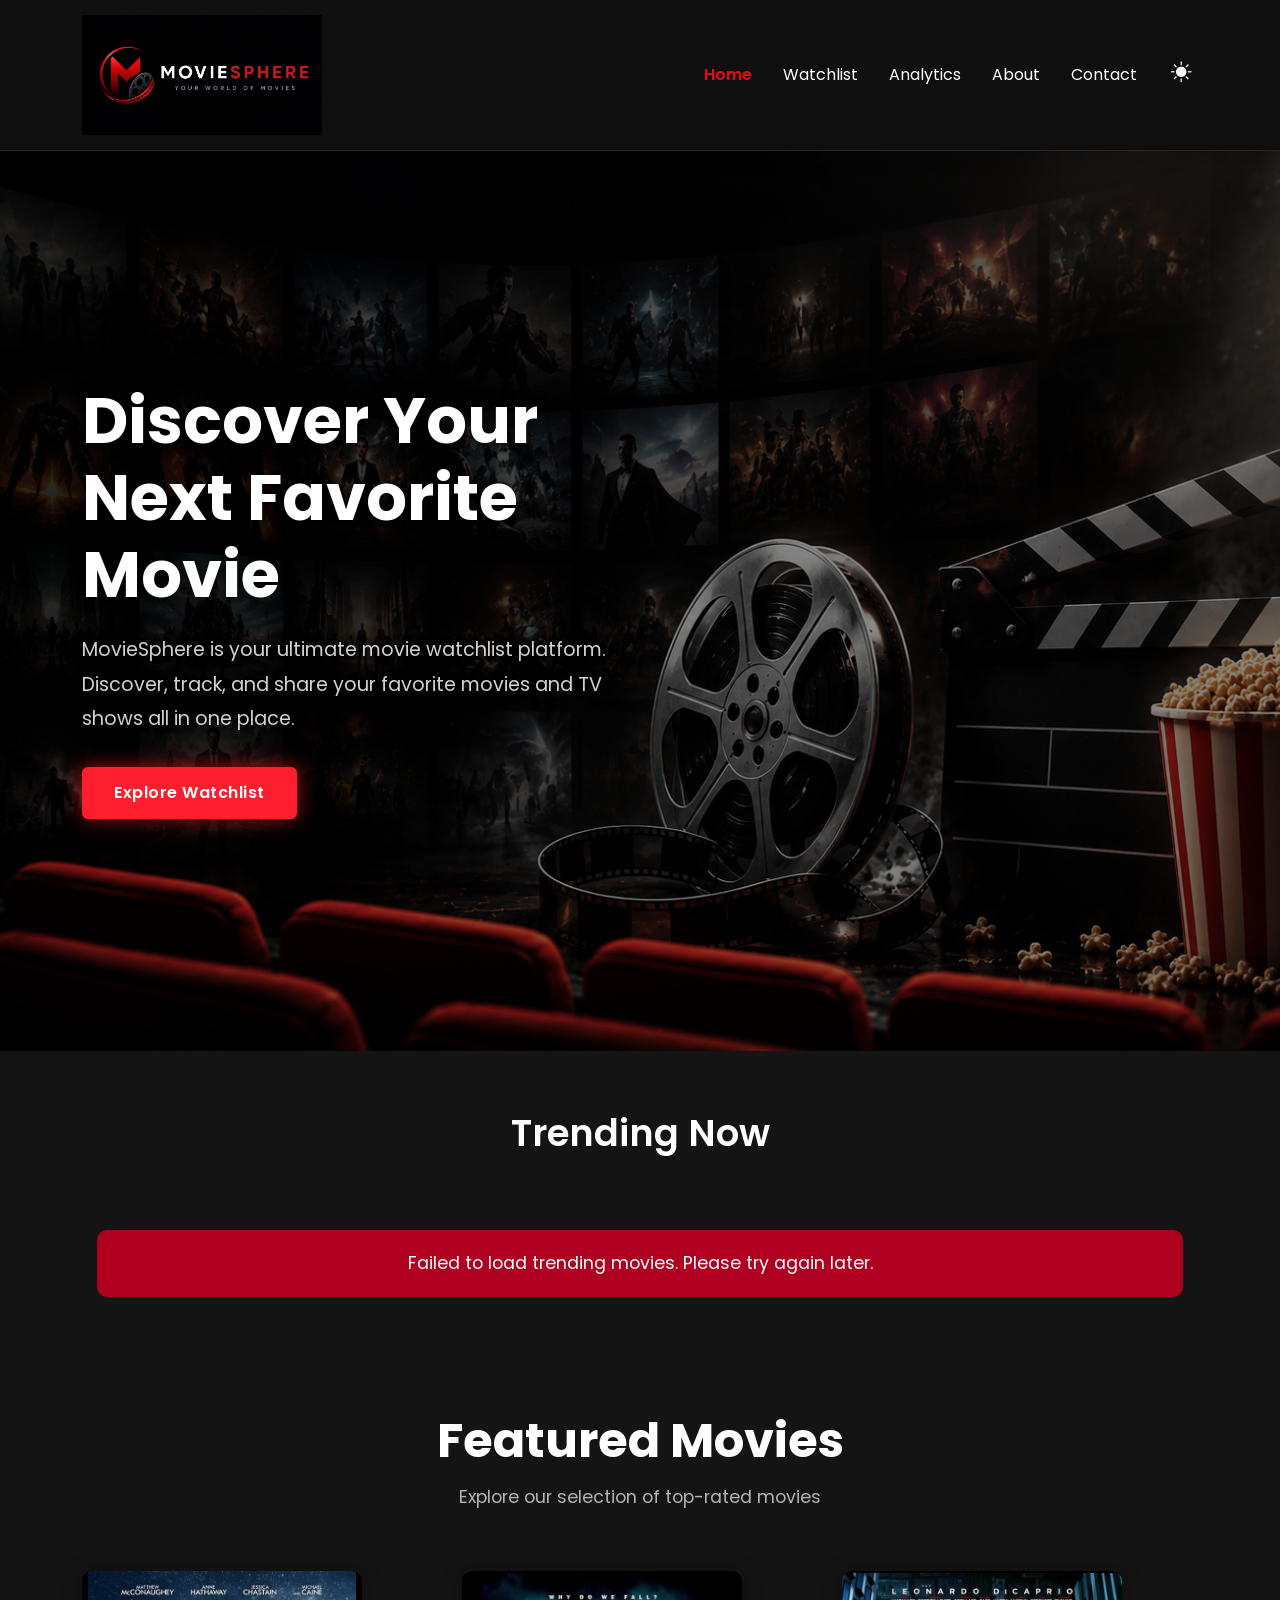
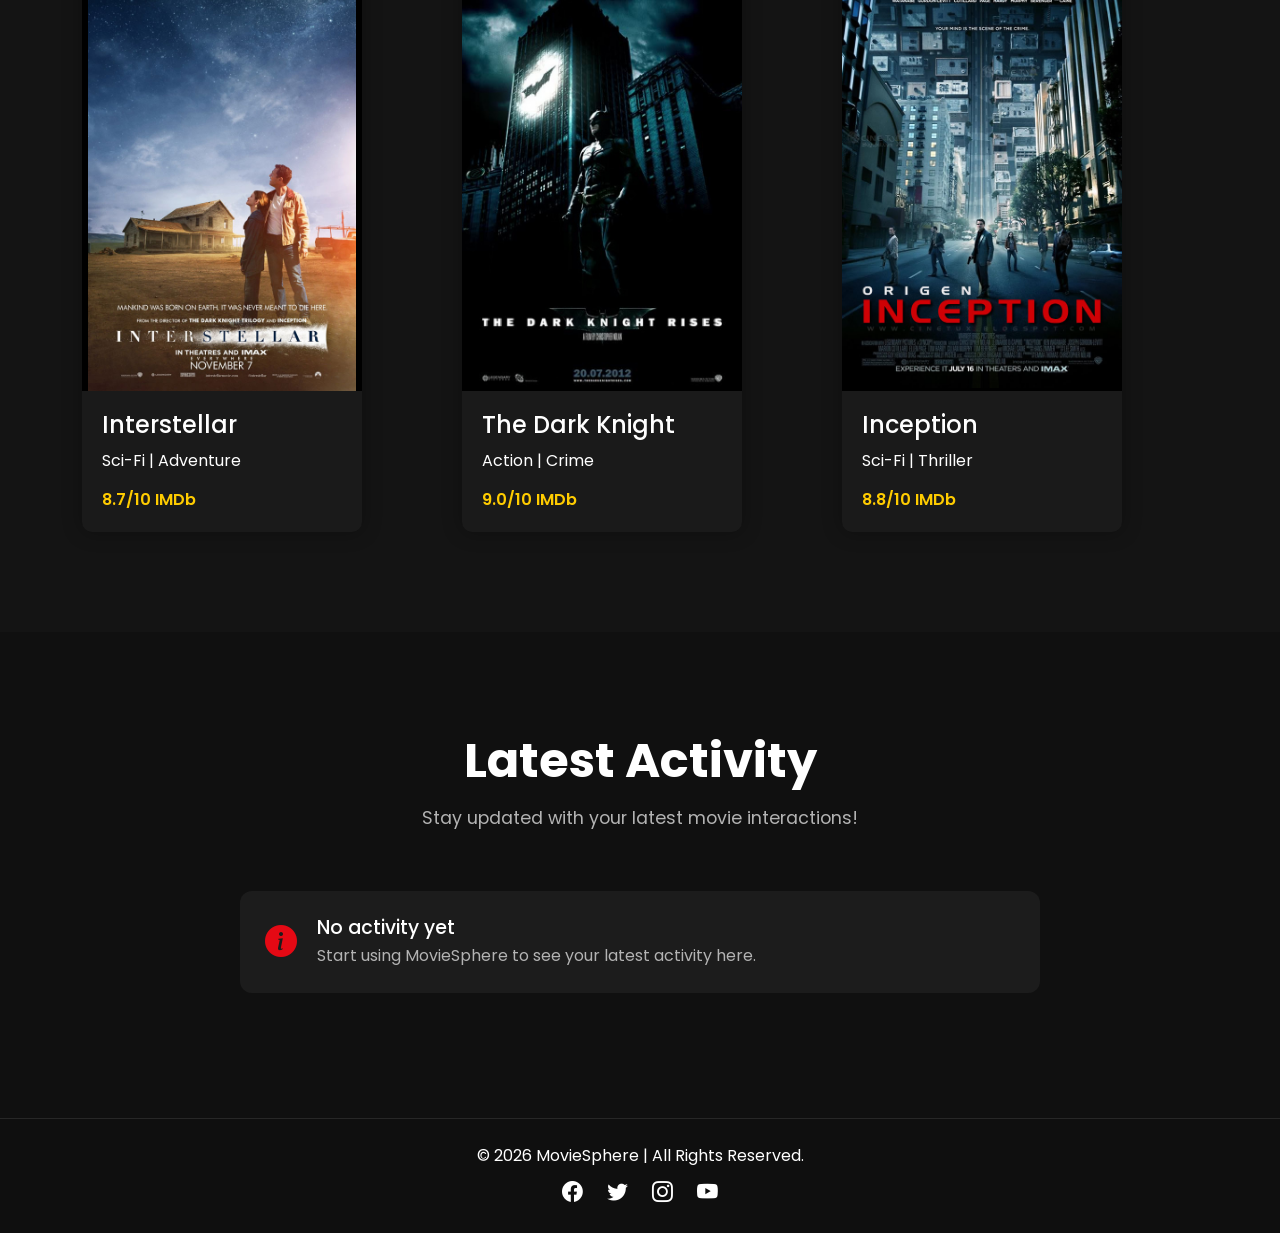
<file: index.html>
<!DOCTYPE html>
<html lang="en">

<head>

    <meta charset="UTF-8">
    <meta name="viewport" content="width=device-width, initial-scale=1.0">

    <!--Website Description-->
    <meta 
        name="description" 
        content="MovieSphere is a movie watchlist platform where users can discover, track, and share their favorite movies and TV shows.">

    <!--Keywords for SEO-->
    <meta 
        name="keywords" 
        content="MovieSphere, movies, TV shows, entertainment, watchlist, reviews, ratings">

    <!--Author-->
    <meta 
        name="author" 
        content="Nikos Andriopoulos">

    <!--Browser Compatibility-->
    <meta 
        http-equiv="X-UA-Compatible" 
        content="IE=edge">

    <!--Search Engine Instructions-->
    <meta 
        name="robots"
        content="index, follow">

    <!--Browser Theme Color-->
    <meta 
        name="theme-color" 
        content="#141414">

    <!--Page Title-->
    <title>MovieSphere | Home Page</title>

    <!--Bootstrap CSS-->
    <link 
        href="https://cdn.jsdelivr.net/npm/bootstrap@5.3.7/dist/css/bootstrap.min.css" 
        rel="stylesheet">

    <!--Bootstrap Icons-->
    <link 
        href="https://cdn.jsdelivr.net/npm/bootstrap-icons@1.11.3/font/bootstrap-icons.min.css"
        rel="stylesheet">

    <!--Google Font-->
    <link
        href="https://fonts.googleapis.com"
        rel="preconnect">

    <link
        href="https://fonts.gstatic.com crossorigin"
        rel="preconnect">

    <link 
        href="https://fonts.googleapis.com/css2?family=Poppins:wght@300;400;500;600;700&display=swap"
        rel="stylesheet">

    <!--Custom CSS-->
    <link 
        href="css/style.css"
        rel="stylesheet">

</head>

<body>
    
    <!--Navigation Bar-->
    <nav class="navbar navbar-expand-lg navbar-dark shadow sticky-top">

        <div class="container">

            <!--Logo-->
            <a class="navbar-brand fw-bold" href="index.html">

                <img 
                    src="images/moviesphere-logo.png"
                    alt="MovieSphere Logo"
                    class="logo-img">

            </a>

            <!--Hamburger Menu Button-->
            <button
                class="navbar-toggler"
                type="button"
                data-bs-toggle="collapse"
                data-bs-target="#navbarNav"
                aria-controls="navbarNav"
                aria-expanded="false"
                aria-label="Toggle navigation">

                <span class="navbar-toggler-icon"></span>

            </button>

            <!--Navigation Links-->
            <div class="collapse navbar-collapse" id="navbarNav">

                <ul class="navbar-nav ms-auto">

                    <!--Home-->
                    <li class="nav-item">
                        <a class="nav-link active" href="index.html">Home</a>
                    </li>

                    <!--Watchlist-->
                    <li class="nav-item">
                        <a class="nav-link" href="watchlist.html">Watchlist</a>
                    </li>

                    <!--Analytics-->
                    <li class="nav-item">
                        <a class="nav-link" href="analytics.html">Analytics</a>
                    </li>

                    <!--About-->
                    <li class="nav-item">
                        <a class="nav-link" href="about.html">About</a>
                    </li>

                    <!--Contact-->
                    <li class="nav-item">
                        <a class="nav-link" href="contact.html">Contact</a>
                    </li>

                    <!--Theme Toggle Button-->
                    <li class="nav-item">

                        <button class="theme-toggle-btn">

                            <i class="bi bi-sun-fill"></i>

                        </button>

                    </li>

                </ul>

            </div>

        </div>

    </nav>

    <!--Main Content-->
    <main>

        <!--Hero Section-->
        <section class="hero-section">

            <!--Dark Overlay-->
            <div class="hero-overlay">

                <div class="container">

                    <div class="row align-items-center min-vh-100">

                        <!--Hero Text-->
                        <div class="col-lg-6">

                            <h1 class="hero-title">Discover Your Next Favorite Movie</h1>

                            <p class="hero-text">
                                MovieSphere is your ultimate movie watchlist platform. 
                                Discover, track, and share your favorite movies and TV shows all in one place.
                            </p>

                            <!--Call to Action Button-->
                            <a href="watchlist.html" class="hero-btn">Explore Watchlist</a>

                        </div>

                    </div>

                </div>

            </div>

        </section>

        <!--Trending Movies Section (API)-->
        <section class="treding-section">

            <div class="container">

                <h2 class="section-title">Trending Now</h2>
                
                <div id="movie-container" class="movie-grid">

                    

                </div>

            </div>

        </section>

        <!--Featured Movies-->
        <section class="featured-section">

            <div class="container">

                <!--Section Title-->
                <div class="section-heading">

                    <h2 class="featured-title">Featured Movies</h2>
                    <p class="featured-subtitle">Explore our selection of top-rated movies</p>

                </div>

                <!--Movie Cards-->
                <div class="row g-4">

                    <!--Movie Card 1-->
                    <div class="col-md-6 col-lg-4">

                        <div class="movie-card">

                            <img
                                src="images/movie1.png"
                                alt="Movie Poster"
                                class="movie-img">

                            <div class="movie-content">

                                <h3 class="movie-name">Interstellar</h3>
                                <p class="movie-genre">Sci-Fi | Adventure</p>
                                <span class="movie-rating">8.7/10 IMDb</span>

                            </div>

                        </div>

                    </div>
                    
                    <!--Movie Card 2-->
                    <div class="col-md-6 col-lg-4">

                        <div class="movie-card">

                            <img
                                src="images/movie2.png"
                                alt="Movie Poster"
                                class="movie-img">

                            <div class="movie-content">

                                <h3 class="movie-name">The Dark Knight</h3>
                                <p class="movie-genre">Action | Crime</p>
                                <span class="movie-rating">9.0/10 IMDb</span>

                            </div>

                        </div>

                    </div>
                    
                    <!--Movie Card 3-->
                    <div class="col-md-6 col-lg-4">

                        <div class="movie-card">

                            <img
                                src="images/movie3.png"
                                alt="Movie Poster"
                                class="movie-img">

                            <div class="movie-content">

                                <h3 class="movie-name">Inception</h3>
                                <p class="movie-genre">Sci-Fi | Thriller</p>
                                <span class="movie-rating">8.8/10 IMDb</span>

                            </div>

                        </div>
                
                    </div>

                </div>

            </div>

        </section>

        <!--Latest Activity Section-->
        <section class="activity-section">

            <div class="container">

                <!--Section Heading-->
                <div class="section-heading">

                    <h2 class="featured-title">Latest Activity</h2>
                    <p class="featured-subtitle">Stay updated with your latest movie interactions!</p>

                </div>

                <!--Activity List-->
                <div class="activity-container" id="activity-container">

                    

                </div>

            </div>

        </section>

    </main>

    <!--Footer-->
    <footer>

        <div class="container">

            <p class="mb-2">&copy; 2026 MovieSphere | All Rights Reserved.</p>

            <!--Social Media Links-->
            <div class="social-icons">

                <i class="bi bi-facebook"></i>
                <i class="bi bi-twitter"></i>
                <i class="bi bi-instagram"></i>
                <i class="bi bi-youtube"></i>

            </div>

        </div>

    </footer>

    <!--Bootstrap JS-->
    <script 
        src="https://cdn.jsdelivr.net/npm/bootstrap@5.3.7/dist/js/bootstrap.bundle.min.js">
    </script>

    <!--API JS-->
    <script
        src="js/api.js">
    </script>

    <!--Dark Mode JS-->
    <script
        src="js/darkmode.js">
    </script>

    <!--Main JS-->
    <script 
        src="js/main.js">
    </script>
    

</body>

</html>
</file>
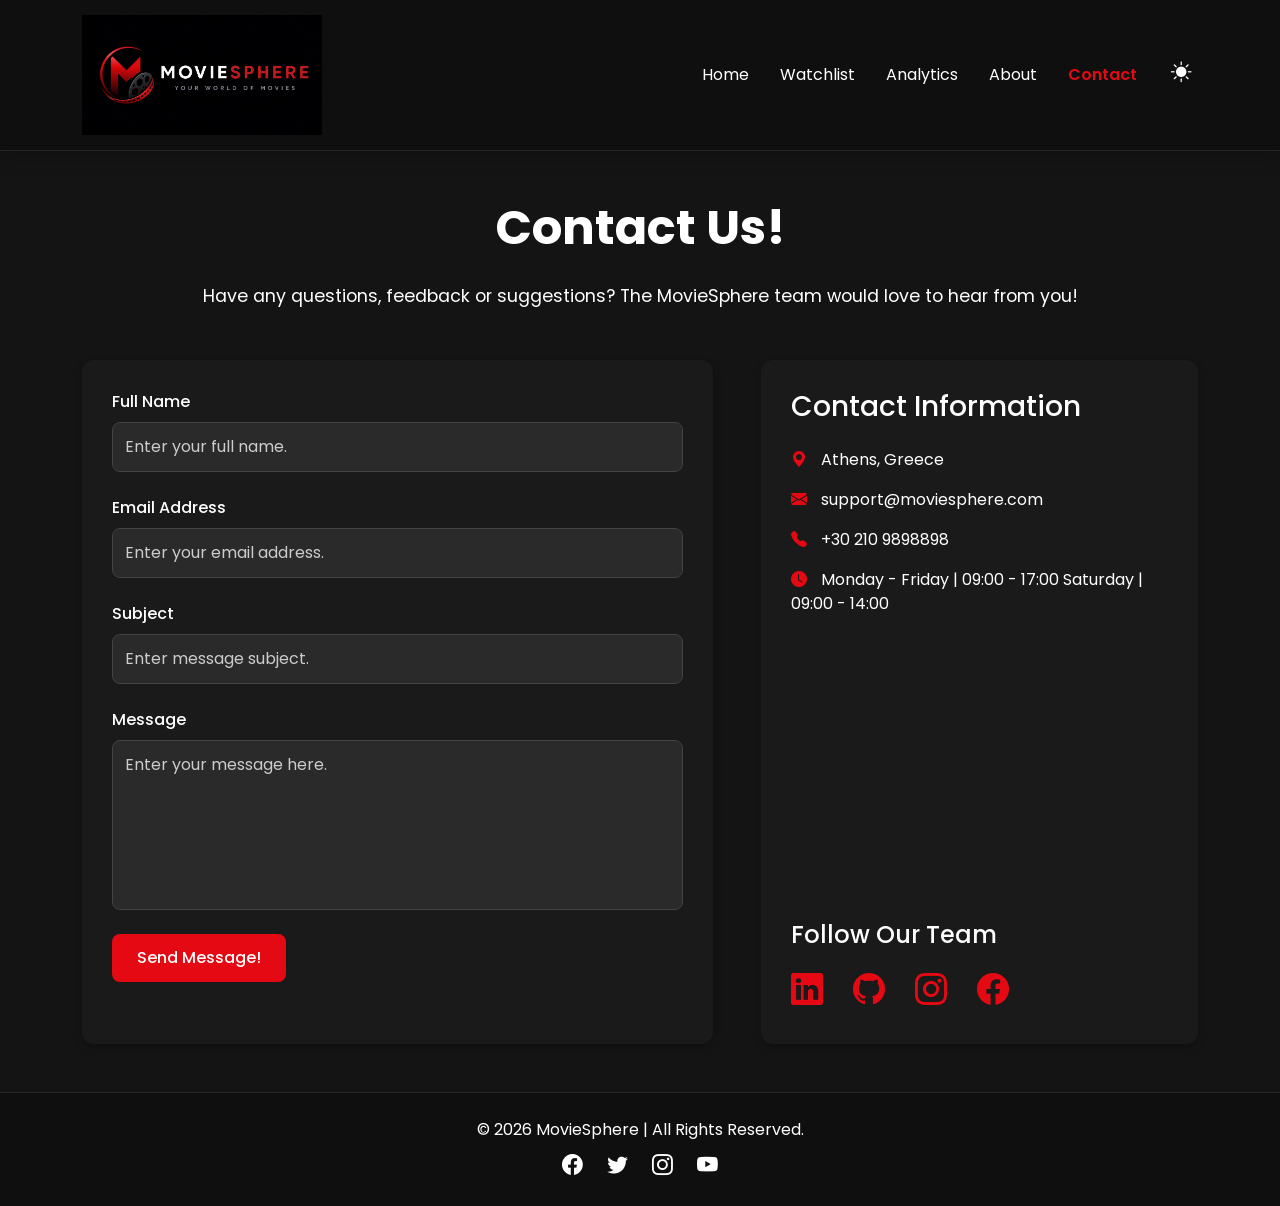
<file: contact.html>
<!DOCTYPE html>
<html lang="en">

<head>

    <meta charset="UTF-8">
    <meta name="viewport" content="width=device-width, initial-scale=1.0">
    
    <!--Website Description-->
    <meta 
        name="description" 
        content="MovieSphere Contact Us lets users fill out a form in order for MovieSphere to get in contact with them, and also displays the team's office location.">

    <!--Keywords for SEO-->
    <meta 
        name="keywords" 
        content="MovieSphere, contact, movies, entertainment, form, team members, location">

    <!--Author-->
    <meta 
        name="author" 
        content="Nikos Andriopoulos">

    <!--Browser Compatibility-->
    <meta 
        http-equiv="X-UA-Compatible" 
        content="IE=edge">

    <!--Search Engine Instructions-->
    <meta 
        name="robots"
        content="index, follow">

    <!--Browser Theme Color-->
    <meta 
        name="theme-color" 
        content="#141414">

    <!--Page Title-->
    <title>MovieSphere | Contact Us</title>

    <!--Bootstrap CSS-->
    <link 
        href="https://cdn.jsdelivr.net/npm/bootstrap@5.3.3/dist/css/bootstrap.min.css" 
        rel="stylesheet">

    <!--Bootstrap Icons-->
    <link 
        href="https://cdn.jsdelivr.net/npm/bootstrap-icons@1.11.3/font/bootstrap-icons.min.css"
        rel="stylesheet">

    <!--Google Font-->
    <link
        href="https://fonts.googleapis.com"
        rel="preconnect">

    <link
        href="https://fonts.gstatic.com"
        rel="preconnect">

    <link 
        href="https://fonts.googleapis.com/css2?family=Poppins:wght@300;400;500;600;700&display=swap"
        rel="stylesheet">

    <!--Custom CSS-->
    <link 
        href="css/style.css"
        rel="stylesheet">

</head>

<body>

    <!--Navigation Bar-->
    <nav class="navbar navbar-expand-lg navbar-dark shadow sticky-top">

        <div class="container">

            <!--Logo-->
            <a class="navbar-brand fw-bold" href="index.html">

                <img src="images/moviesphere-logo.png"
                     alt="MovieSphere Logo"
                     class="logo-img">

            </a>

            <!--Hamburger Menu Button-->
            <button class="navbar-toggler"
                    type="button"
                    data-bs-toggle="collapse"
                    data-bs-target="#navbarNav"
                    aria-controls="navbarNav"
                    aria-expanded="false"
                    aria-label="Toggle navigation">
                
                <span class="navbar-toggler-icon"></span>
                    
            </button>
            
            <!--Navigation Links-->
            <div class="collapse navbar-collapse" id="navbarNav">

                <ul class="navbar-nav ms-auto">

                    <!--Home-->
                    <li class="nav-item">
                        <a class="nav-link" href="index.html">Home</a>
                    </li>

                    <!--Watchlist-->
                    <li class="nav-item">
                        <a class="nav-link" href="watchlist.html">Watchlist</a>
                    </li>

                    <!--Analytics-->
                    <li class="nav-item">
                        <a class="nav-link" href="analytics.html">Analytics</a>
                    </li>

                    <!--About-->
                    <li class="nav-item">
                        <a class="nav-link" href="about.html">About</a>
                    </li>

                    <!--Contact-->
                    <li class="nav-item">
                        <a class="nav-link active" href="contact.html">Contact</a>
                    </li>

                    <!--Theme Toggle Button-->
                    <li class="nav-item">

                        <button class="theme-toggle-btn" type="button">

                            <i class="bi bi-sun-fill"></i>

                        </button>

                    </li>

                </ul>

            </div>

        </div>

    </nav>

    <main>

        <!--Contact Section-->
        <section class="contact-section container py-5">

            <!--Page Title-->
            <h1 class="contact-title text-center mb-4">Contact Us!</h1>

            <!--Description-->
            <p class="contact-description text-center mb-5">

                Have any questions, feedback or suggestions?
                The MovieSphere team would love to hear from you!
        
            </p>

            <div class="row g-5">

                <!--Contact Form-->
                <div class="col-lg-7">

                    <div class="contact-card">

                        <form class="contact-form">

                            <!--Full name-->
                            <div class="mb-4">

                                <label
                                    for="name"
                                    class="form-label">
                                
                                    Full Name
                                
                                </label>

                                <input 
                                    type="text"
                                    class="form-control"
                                    id="name"
                                    placeholder="Enter your full name."
                                    required>

                            </div>

                            <!--Email Address-->
                            <div class="mb-4">

                                <label
                                    for="email"
                                    class="form-label">
                                
                                    Email Address

                                </label>

                                <input
                                    type="email"
                                    class="form-control"
                                    id="email"
                                    placeholder="Enter your email address."
                                    required>

                            </div>

                            <!--Subject-->
                            <div class="mb-4">

                                <label
                                    for="subject"
                                    class="form-label">
                                
                                    Subject
                                
                                </label>

                                <input 
                                    type="text"
                                    class="form-control"
                                    id="subject"
                                    placeholder="Enter message subject."
                                    required>

                            </div>

                            <!--Message-->
                            <div class="mb-4">

                                <label
                                    for="message"
                                    class="form-label">
                                
                                    Message
                                
                                </label>

                                <textarea class="form-control" id="message" rows="6" placeholder="Enter your message here." required></textarea>

                            </div>

                            <!--Submit Button-->
                            <button 
                                type="submit"
                                class="submit-btn">
                            
                                Send Message!
                            
                            </button>

                            <!--Success Message-->
                            <p class="success-message mt-3"></p>

                        </form>

                    </div>

                </div>

                <!--Contact Information-->
                <div class="col-lg-5">

                    <div class="contact-info-card">

                        <h3 class="mb-4">Contact Information</h3>

                        <!--Location-->
                        <p>

                            <i class="bi bi-geo-alt-fill"></i>

                            Athens, Greece

                        </p>

                        <!--Email-->
                        <p>

                            <i class="bi bi-envelope-fill"></i>

                            support@moviesphere.com

                        </p>

                        <!--Phone Number-->
                        <p>

                            <i class="bi bi-telephone-fill"></i>

                            +30 210 9898898

                        </p>

                        <!--Working Hours-->
                        <p>

                            <i class="bi bi-clock-fill"></i>

                            Monday - Friday | 09:00 - 17:00
                            Saturday | 09:00 - 14:00

                        </p>

                        <!--Google Map-->
                        <div class="map-container mt-4">

                            <iframe
                                src="https://www.google.com/maps?q=Athens,Greece&output=embed"
                                width="100%"
                                height="250"
                                style="border:0;"
                                allowfullscreen=""
                                loading="lazy">
                            </iframe>

                        </div>

                        <!--Social Media Icons-->
                        <div class="social-media-links mt-4">

                            <h4 class="mb-3">Follow Our Team</h4>

                            <div class="contact-social-icons">

                                <!--LinkedIn-->
                                <a 
                                    href="https://linkedin.com"
                                    target="_blank">
                                
                                    <i class="bi bi-linkedin"></i>
                                
                                </a>

                                <!--GitHub-->
                                <a 
                                    href="https://github.com"
                                    target="_blank">
                                
                                    <i class="bi bi-github"></i>
                                
                                </a>

                                <!--Instagram-->
                                <a 
                                    href="https://instagram.com"
                                    target="_blank">
                                
                                    <i class="bi bi-instagram"></i>
                                
                                </a>

                                <!--Facebook-->
                                <a 
                                    href="https://facebook.com"
                                    target="_blank">
                                
                                    <i class="bi bi-facebook"></i>
                                
                                </a>

                            </div>

                        </div>

                    </div>

                </div>

            </div>

        </section> 

    </main>

    <!--Footer-->
    <footer>

        <div class="container">

            <p class="mb-2">&copy; 2026 MovieSphere | All Rights Reserved.</p>

            <!--Social Media Links-->
            <div class="social-icons">

                <i class="bi bi-facebook"></i>
                <i class="bi bi-twitter"></i>
                <i class="bi bi-instagram"></i>
                <i class="bi bi-youtube"></i>

            </div>

        </div>

    </footer>

    <!--Bootstrap JS-->
    <script
        src="https://cdn.jsdelivr.net/npm/bootstrap@5.3.7/dist/js/bootstrap.bundle.min.js">
    </script>

    <!--Dark Mode JS-->
    <script
        src="js/darkmode.js">
    </script>

    <!--Contact JS-->
    <script
        src="js/contact.js">
    </script>

</body>

</html>
</file>
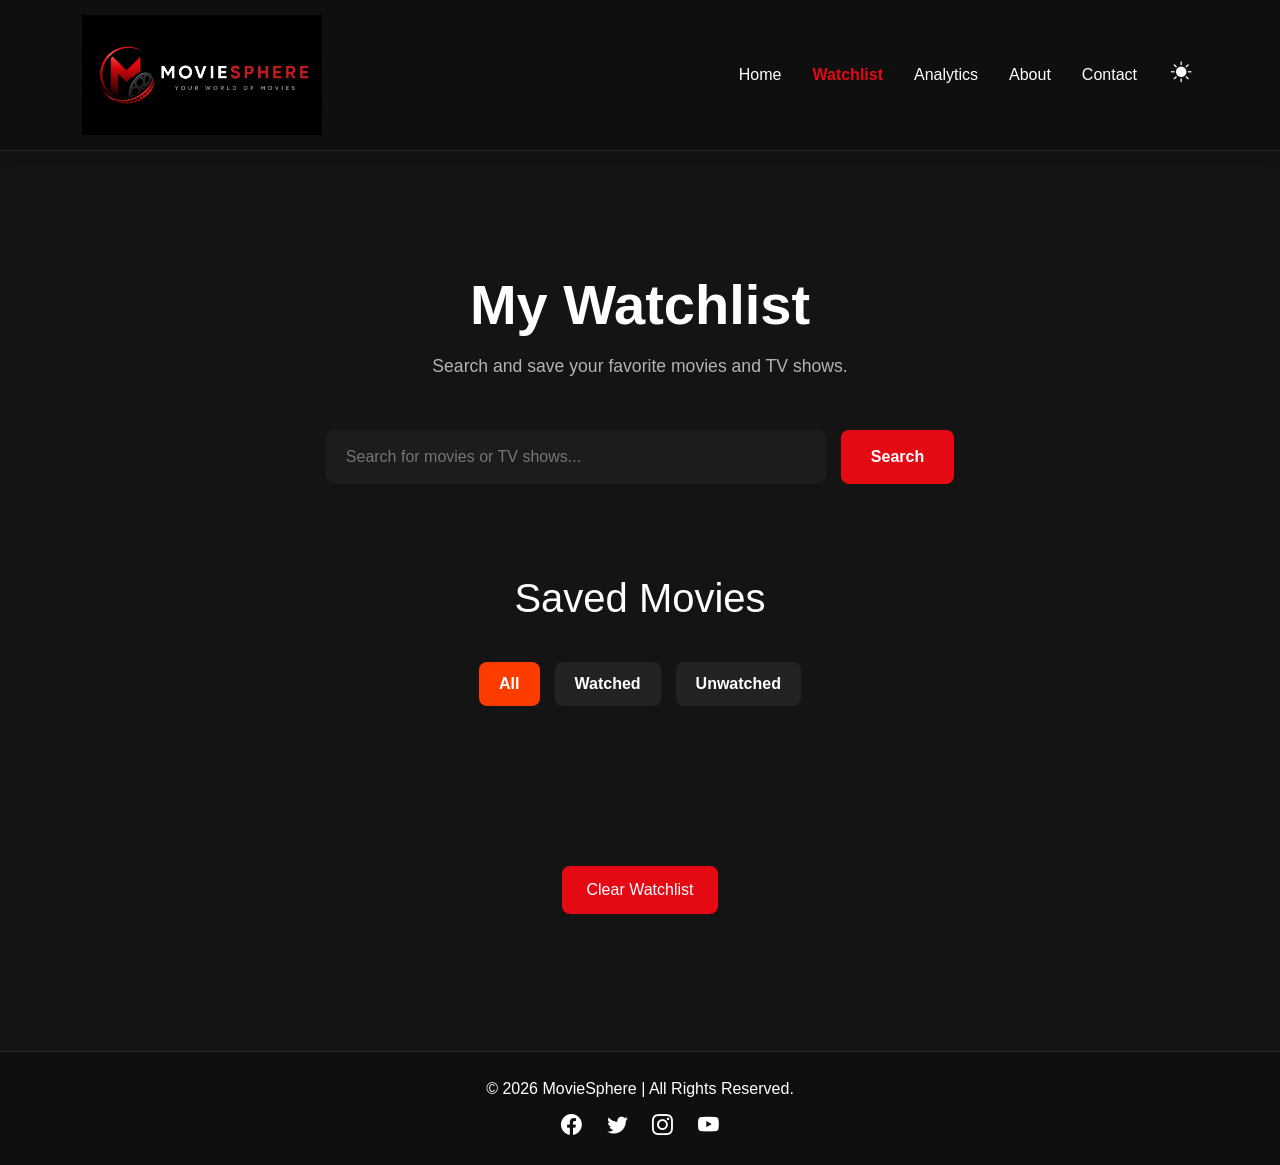
<file: watchlist.html>
<!DOCTYPE html>
<html lang="en">

<head>
    <meta charset="UTF-8">
    <meta name="viewport" content="width=device-width, initial-scale=1.0">

    <!--Website Description-->
    <meta 
        name="description" 
        content="MovieSphere Watchlist lets users search, save and manage their favorite movies and TV shows in one place.">

    <!--Keywords for SEO-->
    <meta 
        name="keywords" 
        content="MovieSphere, movies, TV shows, entertainment, watchlist, reviews, ratings">

    <!--Author-->
    <meta 
        name="author" 
        content="Nikos Andriopoulos">

    <!--Browser Compatibility-->
    <meta 
        http-equiv="X-UA-Compatible" 
        content="IE=edge">

    <!--Browser Theme Color-->
    <meta 
        name="theme-color" 
        content="#000000">

    <title>MovieSphere | Watchlist</title>

    <!--Bootstrap Icons-->
    <link href="https://cdn.jsdelivr.net/npm/bootstrap-icons@1.11.3/font/bootstrap-icons.min.css"
          rel="stylesheet">

    <!--Bootstrap CSS-->
    <link href="https://cdn.jsdelivr.net/npm/bootstrap@5.3.3/dist/css/bootstrap.min.css"
          rel="stylesheet">

    <!--Custom CSS-->
    <link href="css/style.css"
          rel="stylesheet">

</head>

<body>

    <!--Navigation Bar-->
    <nav class="navbar navbar-expand-lg navbar-dark shadow sticky-top">

        <div class="container">

            <!--Logo-->
            <a class="navbar-brand fw-bold" href="index.html">

                <img src="images/moviesphere-logo.png"
                     alt="MovieSphere Logo"
                     class="logo-img">

            </a>

            <!--Hamburger Menu Button-->
            <button class="navbar-toggler"
                    type="button"
                    data-bs-toggle="collapse"
                    data-bs-target="#navbarNav"
                    aria-controls="navbarNav"
                    aria-expanded="false"
                    aria-label="Toggle navigation">
                
                <span class="navbar-toggler-icon"></span>
                    
            </button>
            
            <!--Navigation Links-->
            <div class="collapse navbar-collapse" id="navbarNav">

                <ul class="navbar-nav ms-auto">

                    <!--Home-->
                    <li class="nav-item">
                        <a class="nav-link" href="index.html">Home</a>
                    </li>

                    <!--Watchlist-->
                    <li class="nav-item">
                        <a class="nav-link active" href="watchlist.html">Watchlist</a>
                    </li>

                    <!--Analytics-->
                    <li class="nav-item">
                        <a class="nav-link" href="analytics.html">Analytics</a>
                    </li>

                    <!--About-->
                    <li class="nav-item">
                        <a class="nav-link" href="about.html">About</a>
                    </li>

                    <!--Contact-->
                    <li class="nav-item">
                        <a class="nav-link" href="contact.html">Contact</a>
                    </li>

                    <!--Theme Toggle Button-->
                    <li class="nav-item">

                        <button class="theme-toggle-btn" type="button">

                            <i class="bi bi-sun-fill"></i>

                        </button>

                    </li>

                </ul>

            </div>

        </div>

    </nav>

    <!--Watchlist Section-->
    <section class="watchlist-section">

        <div class="container">

            <!--Page Title-->
            <h1 class="watchlist-title">My Watchlist</h1>

            <!--Subtitle-->
            <p class="watchlist-subtitle">Search and save your favorite movies and TV shows.</p>

            <!--Search Bar-->
            <div class="search-container">

                <input type="text"
                       class="movie-search-input"
                       placeholder="Search for movies or TV shows...">

                <button class="search-btn">Search</button>

            </div>

            <!--Movie Search Results-->
            <div class="movie-results-container">



            </div>

            <!--Saved Movies Title-->
            <h2 class="saved-movies-title">Saved Movies</h2>

            <!--Filtering Buttons-->
            <div class="filter-buttons">

                <button class="filter-btn active-filter" data-filter="all">

                    All

                </button>

                <button class="filter-btn" data-filter="watched">

                    Watched

                </button>

                <button class="filter-btn" data-filter="unwatched">

                    Unwatched

                </button>

            </div>

            <!--Saved Movies Container-->
            <div class="saved-movies-container">



            </div>

            <!--Clear Watchlist Button-->
            <div class="text-center mt-4">

                <button class="clear-watchlist-btn">

                    Clear Watchlist

                </button>

            </div>

        </div>

    </section>

    <!--Footer-->
    <footer>

        <div class="container">

            <p class="mb-2">&copy; 2026 MovieSphere | All Rights Reserved.</p>

            <!--Social Media Links-->
            <div class="social-icons">

                <i class="bi bi-facebook"></i>
                <i class="bi bi-twitter"></i>
                <i class="bi bi-instagram"></i>
                <i class="bi bi-youtube"></i>

            </div>

        </div>

    </footer>

    <!--Bootstrap JS-->
    <script 
        src="https://cdn.jsdelivr.net/npm/bootstrap@5.3.3/dist/js/bootstrap.bundle.min.js">
    </script>

    <!--API JS-->
    <script
        src="js/api.js">
    </script>

    <!--Dark Mode JS-->
    <script
        src="js/darkmode.js">
    </script>

    <!--Watchlist JS-->
    <script 
        src="js/watchlist.js">
    </script>

</body>

</html>
</file>
<file: css/style.css>
body {

    background-color: #141414;
    color: #ffffff;
    font-family: 'Poppins', sans-serif;
    margin: 0;
    padding: 0;

}

/* Smooth Scrolling */
html {

    scroll-behavior: smooth;

}

/* Navigation Bar */
.navbar {

    background-color: #0f0f0f;
    padding-top: 10px;
    padding-bottom: 10px;
    border-bottom: 1px solid rgba(255, 255, 255, 0.1);
    display: flex;
    align-items: center;

}

/* Logo Image */
.logo-img {

    height: 120px;
    width: auto;
    max-width: 420px;
    display: block;
    object-fit: contain;

}

/* Navigation Bar Brand */
.navbar-brand {

    color: #e50914 !important;
    font-size: 1.7rem;
    letter-spacing: 1px;

}

/* Navigation Links */
.nav-link {

    color: #ffffff !important;
    margin-left: 15px;
    transition: 0.3s ease;

}

/* Navigation Links Hover */
.nav-link:hover {

    color: #e50914 !important;

}

/* Active Page Link */
.nav-link.active {

    color: #e50914 !important;
    font-weight: 600;

}

/* Main Content */
main {

    min-height: 80vh;

}

/* Footer */
footer {

    background-color: #0f0f0f;
    padding: 25px 0;
    text-align: center;
    border-top: 1px solid rgba(255, 255, 255, 0.1);

}

/* Social Media Icons */
.social-icons i {

    font-size: 1.3rem;
    color: #ffffff;
    margin: 0 10px;
    transition: 0.3s ease;
    cursor: pointer;

}

/* Social Media Icons Hover */
.social-icons i:hover {

    color: #e50914;

}

/* Hero Section */
.hero-section {

    background-image: url("../images/cinema-banner.png");
    background-size: cover;
    background-position: center;
    background-repeat: no-repeat;
    position: relative;

}

/* Hero Overlay */
.hero-overlay {

    background: rgba(0, 0, 0, 0.45);
    min-height: 100vh;
    display: flex;
    align-items: center;

}

/* Hero Title */
.hero-title {

    font-size: 4rem;
    font-weight: 700;
    margin-bottom: 20px;
    color: #ffffff;
    line-height: 1.2;
    text-shadow: 0 0 15px rgba(0, 0, 0, 0.8);

}

/* Hero Text */
.hero-text {

    font-size: 1.2rem;
    margin-bottom: 30px;
    color: #d1d1d1;
    line-height: 1.8;
    text-shadow: 0 0 10px rgba(0, 0, 0, 0.8);

}

/* Hero Button */
.hero-btn {

    background-color: #ff1e2d;
    color: #ffffff;
    padding: 14px 32px;
    font-size: 1rem;
    font-weight: 600;
    border-radius: 6px;
    border: none;
    text-decoration: none;
    display: inline-block;
    box-shadow: 0 0 20px rgba(255, 30, 45, 0.6);
    transition: all 0.3s ease;
    position: relative;
    z-index: 2;
    letter-spacing: 0.5px;

}

/* Hero Button Hover */
.hero-btn:hover {

    background-color: #ff3b47;
    color: #ffffff;
    transform: translateY(-3px);
    box-shadow: 0 0 30px rgba(255, 30, 45, 0.9);

}

/* Featured Movie */
.featured-section {

    padding: 100px 0;
    background-color: #141414;

}   

/* Section Heading */
.section-heading {

    margin-bottom: 60px;
    text-align: center;

}

/* Featured Movie Title */
.featured-title {

    font-size: 3rem;
    font-weight: 700;
    margin-bottom: 15px;

}

/* Featured Movie Subtitle */
.featured-subtitle {

    font-size: 1.1rem;
    color: #b3b3b3;

}

/* Movie Card */
.movie-card {

    background-color: #1c1c1c;
    border-radius: 12px;
    overflow: hidden;
    transition: 0.3s ease;
    box-shadow: 0 0 20px rgba(0, 0, 0, 0.3);

}

/* Movie Card Hover */
.movie-card:hover {

    transform: translateY(-10px);
    box-shadow: 0 0 30px rgba(229, 9, 20, 0.4);

}

/* Movie Image */
.movie-img {

    width: 100%;
    height: 550px;
    object-fit: contain;
    background-color: #000000;

}

/* Movie Content */
.movie-content {

    padding: 20px;

}

/* Movie Name */
.movie-name {

    font-size: 1.5rem;
    margin-bottom: 10px;

}

/* Movie Genre */
.movie-genre {

    color: #b3b3b3;
    margin-bottom: 15px;

}

/* Movie Rating */
.movie-rating {

    color: #ffcc00;
    font-weight: 600;

}

/* Activity Section */
.activity-section {

    padding: 100px 0;
    background-color: #101010;

}

/* Activity Container */
.activity-container {

    max-width: 800px;
    margin: auto;

}

/* Activity Item */
.activity-item {

    background-color: #1c1c1c;
    padding: 25px;
    border-radius: 12px;
    margin-bottom: 25px;
    display: flex;
    align-items: center;
    gap: 20px;
    transition: 0.3s ease;

}

/* Activity Item Hover */
.activity-item:hover {

    transform: translateX(10px);
    box-shadow: 0 0 25px rgba(229, 9, 20, 0.3);

}

/* Activity Icon */
.activity-icon {

    font-size: 2rem;
    color: #e50914;

}

/* Activity Title */
.activity-title {

    font-size: 1.2rem;
    margin-bottom: 5px;

}

/* Activity Time */
.activity-time {

    color: #b3b3b3;
    margin: 0;

}

/* Theme Toggle Button */
.theme-toggle-btn {

    background: transparent;
    border: none;
    color: #ffffff;
    font-size: 1.3rem;
    margin-left: 20px;
    cursor: pointer;
    transition: 0.3s ease;

}

/* Theme Toggle Button Hover */
.theme-toggle-btn:hover {

    color: #e50914;
    transform: rotate(20deg);

}

/* Light Mode Styles */
.light-mode {

    background-color: #f5f5f5;
    color: #121212;

}

/* Navbar */
.light-mode .navbar {

    background-color:#ffffff;
    border-bottom: 1px solid rgba(0, 0, 0, 0.1);

}

/* Navigation Links */
.light-mode .nav-link {

    color: #121212 !important;

}

/* Footer */
.light-mode footer {

    background-color: #ffffff;
    color: #121212;

}

/* Movie Cards */
.light-mode .movie-card {

    background-color: #ffffff;
    color: #121212;

}

/* Activity Items */
.light-mode .activity-item {

    background-color: #ffffff;
    color: #121212;

}

/* Featured Section */
.light-mode .featured-section {

    background-color: #f5f5f5;

}

/* Activity Section */
.light-mode .activity-section {

    background-color: #ebebeb;

}

/* Hero Text */
.light-mode .hero-text {

    color: #f1f1f1;

}

/* Theme Toggle Button in Light Mode */
.light-mode .theme-toggle-btn {

    color: #121212;

}

/* The Toggle Button Hover in Light Mode */
.light-mode .theme-toggle-btn:hover {

    color: #e50914;

}

/* Trending Movies Section */
.trending-section {

    padding: 140px 0 80px;
    background-color: var(--background-color);

}

.section-title {

    color: var(--text-color);
    font-size: 2rem;
    margin-top: 60px;
    margin-bottom: 40px;
    text-align: center;

}

.movie-grid {

    display: grid;
    grid-template-columns: repeat(auto-fit, minmax(280px, 1fr));
    gap: 15px;
    padding: 15px;

}

.movie-card {

    width: 280px;
    background-color: white;
    border-radius: 10px;
    overflow: hidden;
    box-shadow: 0 4px 10px rgba(0, 0, 0, 0,2);
    transition: 0.3s;

}

.movie-card:hover {

    transform: translateY(-5px);

}

.movie-card img {

    width: 100%;
    height: 420px;
    object-fit: contain;
    background-color: black;
    display: block;

}

.movie-info {

    padding: 15px;

}

.movie-info h3 {

    color: white;
    font-size: 1.1rem;
    margin-bottom: 10px;

}

.movie-info p {

    color: #ccc;
    font-size: 0.95rem;

}

/* Error Message if API Not Functional */
.error-message {

    color:white;
    background-color: #b00020;
    padding: 20px;
    border-radius: 10px;
    text-align: center;
    font-size: 1.1rem;
    margin-top: 20px;

}

/* Watchlist Section */
.watchlist-section {

    padding: 120px 0;
    background-color: #141414;
    min-height: 100vh;

}

/* Watchlist Title */
.watchlist-title {

    font-size: 3.5rem;
    font-weight: 700;
    text-align: center;
    margin-bottom: 15px;

}

/* Watchlist Subtitle */
.watchlist-subtitle {

    text-align: center;
    color: #b3b3b3;
    font-size: 1.1rem;
    margin-bottom: 50px;

}

/* Search Container */
.search-container {

    display: flex;
    justify-content: center;
    gap: 15px;
    margin-bottom: 60px;
    flex-wrap: wrap;

}

/* Search Input */
.movie-search-input {

    width: 500px;
    max-width: 100%;
    padding: 15px 20px;
    border-radius: 8px;
    border: none;
    outline: none;
    background-color: #1c1c1c;
    color: #ffffff;
    font-size: 1rem;

}

/* Search Button */
.search-btn {

    background-color: #e50914;
    color: #ffffff;
    border: none;
    padding: 15px 30px;
    border-radius: 8px;
    font-weight: 600;
    transition: 0.3s ease;

}

/* Search Button Hover */
.search-btn:hover {

    background-color:#ff2d37;
    transform: translateY(-2px);

}

/* Movie Results Container */
.movie-results-container {

    display: grid;
    grid-template-columns: repeat(auto-fit, minmax(250px, 1fr));
    gap: 15px;
    padding: 15px;

}

/* Saved Movies Title */
.saved-movies-title {

    font-size: 2.5rem;
    margin-bottom: 40px;
    text-align: center;

}

/* Saved Movies Container */
.saved-movies-container {

    display: grid;
    grid-template-columns: repeat(auto-fit, 280px);
    justify-content: center;
    gap: 20px;
    padding: 20px;

}

/* Watched Movies Button */
.watch-btn {

    margin-top: 10px;
    margin-bottom: 10px;
    padding: 8px 12px;
    border: none;
    border-radius: 6px;
    cursor: pointer;
    background-color: #ff3c00;
    color: white;
    font-weight: bold;
    width: 100%;
    transition: 0.3s;

}

/* Watched Movies Button Hover */
.watch-btn:hover {

    background-color: #cc3000;

}

/* Watched Movies Style */
.watched-movie {

    opacity: 0.8;
    border: 3px solid #ff3c00;

}

/* Empty Message */
.empty-message {

    text-align: center;
    font-size: 1.3rem;
    font-weight: bold;
    margin-top: 50px;
    color: #ff3c00;

}

/* Watchlist Title in Light Mode */
.light-mode .watchlist-title,
.light-mode .saved-movies-title {

    color: #121212;

}

/* Watchlist Subtitle in Light Mode */
.light-mode .watchlist-subtitle {

    color: #444444;

}

/* Watchlist Background in Light Mode */
.light-mode .watchlist-section {

    background-color: #f5f5f5 !important;

}

/* Watchlist Text in Light Mode */
.light-mode .watchlist-title,
.light-mode .saved-movies-title,
.light-mode .watchlist-subtitle {

    color: #000000 !important;

}

/* Body Text Color in Light Mode */
body.light-mode .movie-info h3 {

    color: black;

}

/* Rating Text Color in Light Mode */
body.light-mode .movie-info p {

    color: black;

}

/* Movie Text in Light Mode */
body.light-mode .movie-card h3,
body.light-mode .movie-card p {
                                
    color: black;

}

/* Remove Button */
.remove-btn {

    background-color: #ff3c00;
    color: white;
    border: none;
    padding: 8px 12px;
    border-radius: 6px;
    margin-top: 10px;
    cursor: pointer;
    transition: 0.3s; 
    font-weight: bold;

}

/* Remove Button Hover */
.remove-btn:hover {

    background-color: #cc3000;

}

/* Filter Buttons */
.filter-buttons {

    display: flex;
    justify-content: center;
    gap: 15px;
    margin-bottom: 30px;
    flex-wrap: wrap;

}

.filter-btn {

    padding: 10px 20px;
    border: none;
    border-radius: 8px;
    background-color: #222;
    color: white;
    font-weight: bold;
    cursor: pointer;
    transition: 0.3s;
}

.filter-btn:hover {

    background-color: #ff3c00;

}

/* Active Filter */
.active-filter {

    background-color: #ff3c00;

}

/* Loading Message */
.loading-message {

    text-align: center;
    font-size: 1.3rem;
    margin-top: 30px;
    color: #ff3c00;

}

/* Movie Text in Dark Mode */
body:not(.light-mode) .movie-card h3,
body:not(.light-mode) .movie-card p {

    color: white;

}

/* Movie Card in Light Mode */
body:not(.light-mode) .movie-card {

    background-color: #1a1a1a;

}

/* Analytics Section */
.analytics-section {

    min-height: 100vh;

}

/* Statistics Container */
.stats-container {


    display: grid;
    grid-template-columns: repeat(auto-fit, minmax(220px, 1fr));
    gap: 20px;
    margin-bottom: 50px;

}

/* Statistics Card */
.stat-card {

    background-color: white;
    padding: 25px;
    border-radius: 10px;
    text-align: center;
    box-shadow: 0 4px 10px rgba(0, 0, 0, 0.2);

}

/* Statistics Numbers */
.stat-card p {

    font-size: 2rem;
    font-weight: bold;
    color: #e50914;

}

/* Charts Container */
.charts-container {

    display: grid;
    grid-template-columns: repeat(auto-fit, minmax(400px, 1fr));
    gap: 30px;

}

/* Chart Cards */
.chart-card {

    background-color: white;
    padding: 20px;
    border-radius: 10px;
    box-shadow: 0 4px 10px rgba(0, 0, 0, 0.2);

}

/* Analytics in Dark Mode */
body:not(.light-mode) .stat-card,
body:not(.light-mode) .chart-card {

    background-color: #1a1a1a;
    color: white;

}

/* Clear Watchlist Button */
.clear-watchlist-btn {

    background-color: #e50914;
    color: white;
    border: none;
    padding: 12px 25px;
    border-radius: 8px;
    font-size: 1rem;
    font-weight: 500;
    cursor: pointer;
    transition: 0.3s;

}

/* Clear Watchlist Button Hover */
.clear-watchlist-btn:hover {

    background-color: #b20710;

}

/* About Section */
.about-section {

    max-width: 900px;

}

/* About Title */
.about-title {

    font-size: 3rem;
    font-weight: 700;

}

/* About Description */
.about-description {

    font-size: 1.2rem;
    line-height: 1.8;

}

/* Section Titles */
.section-title {

    font-size: 2.3rem;
    font-weight: 600;

}

/* Carousel Images */
.carousel-image {

    height: 500px;
    object-fit: cover;
    border-radius: 12px;

}

/* Team Members Cards */
.team-card {

    background-color: white;
    border-radius: 12px;
    padding: 30px;
    text-align: center;
    height: 100%;
    box-shadow: 0 4px 10px rgba(0, 0, 0, 0.2);
    transition: 0.3s;

}

/* Team Members Cards Hover */
.team-card:hover {

    transform: translateY(-5px);

}

/* Team Images */
.team-image {

    width: 150px;
    height: 150px;
    object-fit: cover;
    border-radius: 50%;
    margin-bottom: 20px;

}

/* Team Members Cards in Dark Mode */
body:not(.light-mode) .team-card {

    background-color: #1a1a1a;
    color: white;

}

/* Contact Section */
.contact-section {

    min-height: 100vh;

}

/* Contact Title */
.contact-title {

    font-size: 3rem;
    font-weight: 700;

}

/* Contact Description */
.contact-description {

    font-size: 1.1rem;
    line-height: 1.8;

}

/* Contact Card */
.contact-card, 
.contact-info-card {

    background-color: white;
    padding: 30px;
    border-radius: 12px;
    height: 100%;
    box-shadow: 0 4px 10px rgba(0, 0, 0, 0.2);

}

/* Form Labels */
.form-label {

    font-weight: 500;

}

/* Form Inputs */
.form-control {

    padding: 12px;
    border-radius: 8px;

}

/* Text Area */
textarea.form-control {

    resize: none;

}

/* Submit Button */
.submit-btn {

    background-color: #e50914;
    color: white;
    border: none;
    padding: 12px 25px;
    border-radius: 8px;
    font-size: 1rem;
    font-weight: 500;
    transition: 0.3s;

}

/* Submit Button Hover */
.submit-btn:hover {

    background-color: #b20710;

}

/* Success Message */
.success-message {

    font-weight: 600;

}

/* Contact Information Icons */
.contact-info-card i {

    color: #e50914;
    margin-right: 10px;

}

/* Map Container */
.map-container iframe {

    border-radius: 12px;

}

/* Social Media Icons */
.contact-social-icons {

    display: flex;
    gap: 20px;
    font-size: 2rem;

}

/* Social Media Links */
.contact-social-icons a {

    color: #e50914;
    transition: 0.3s;

}

/* Social Media Links Hover */
.contact-social-icons a:hover {

    transform: scale(1.1);

}

/* Contact Page Cards in Dark Mode */
body:not(.light-mode) .contact-card,
body:not(.light-mode) .contact-info-card {

    background-color: #1a1a1a;
    color: white;

} 

/* Contact Page Inputs in Dark Mode */
body:not(.light-mode) .form-control {

    background-color: #2a2a2a;
    border: 1px solid #444;
    color: white;

}

/* Contact Page Placeholders in Dark Mode */
body:not(.light-mode) .form-control::placeholder {

    color: #cccccc;

}

/* Contact Page Inputs Focus in Dark Mode */
body:not(.light-mode) .form-control:focus {

    background-color: #2a2a2a;
    color: white;
    border-color: #e50914;
    box-shadow: none;

}

/* Contact Page Responsive Design */
@media (max-width: 768px) {

    .contact-title {

        font-size: 2.3rem;

    }

    .contact-social-icons {

        justify-content: center;

    }

}
</file>
